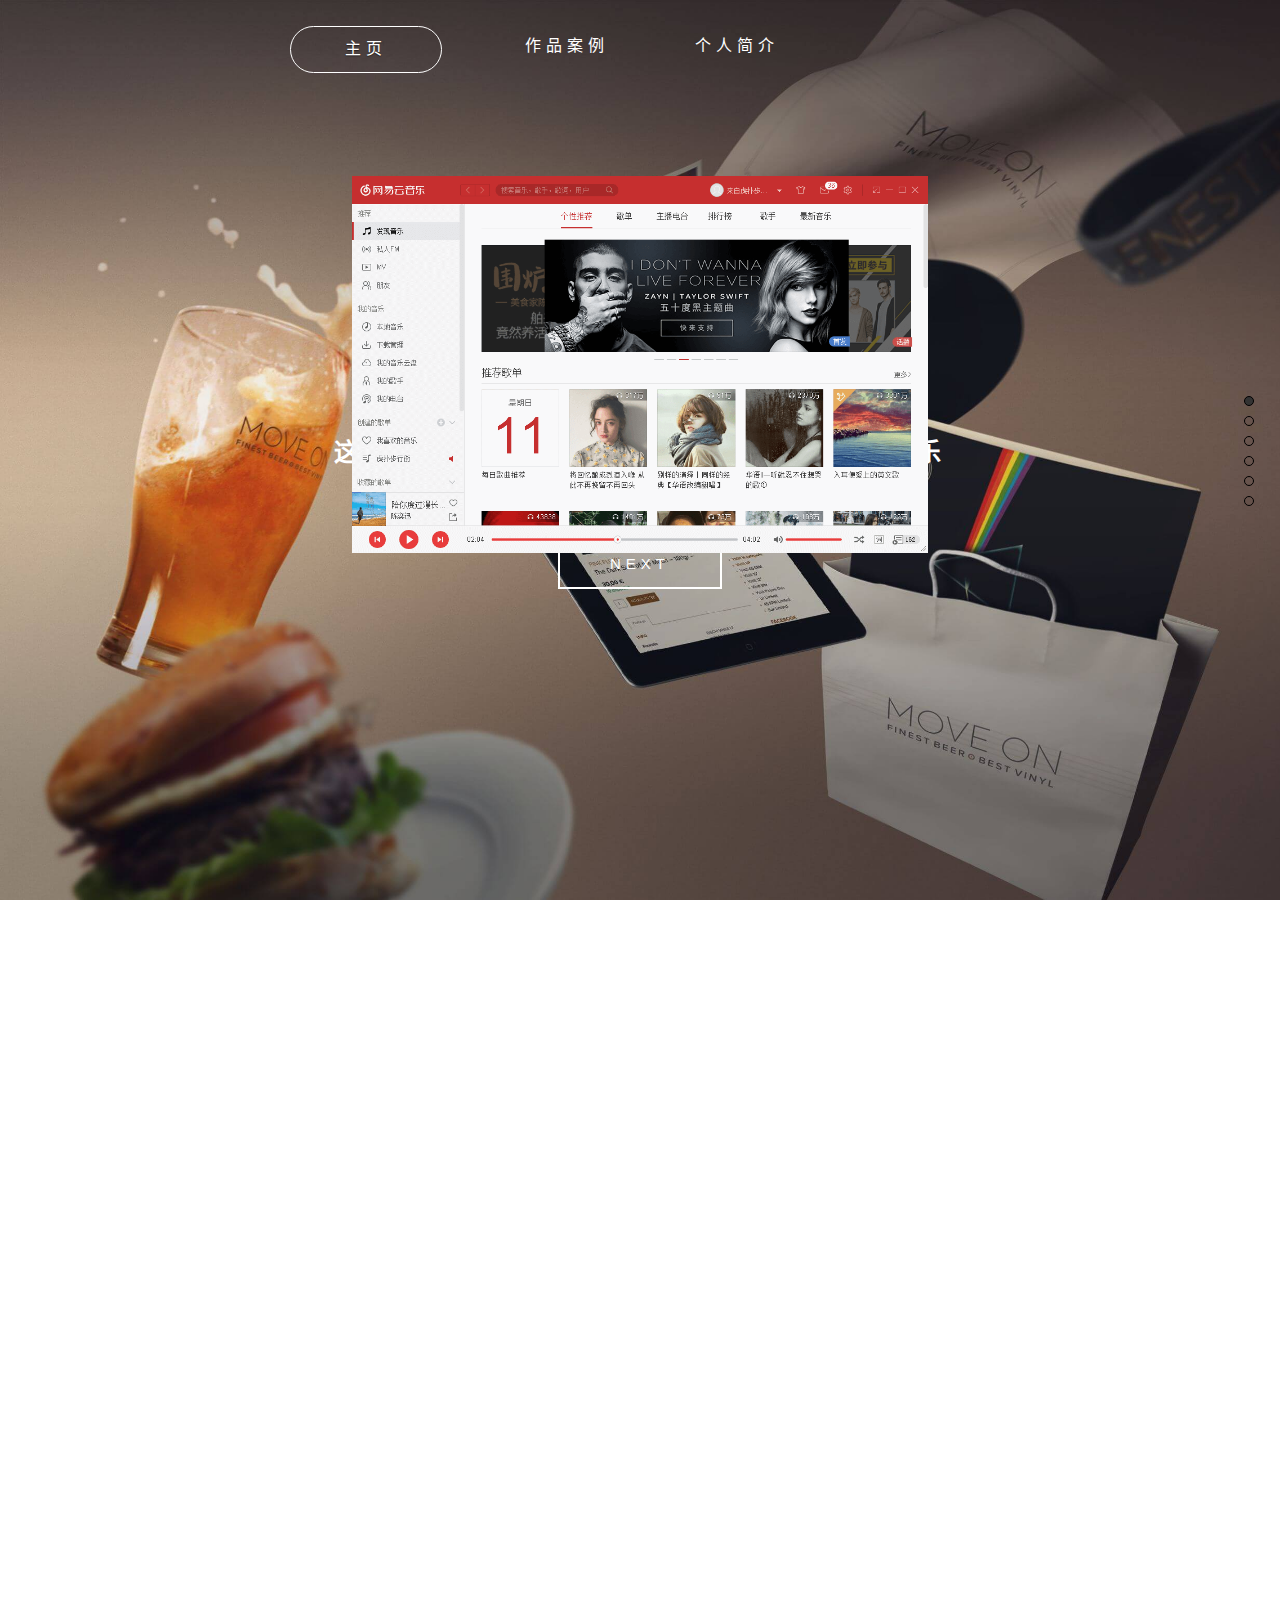
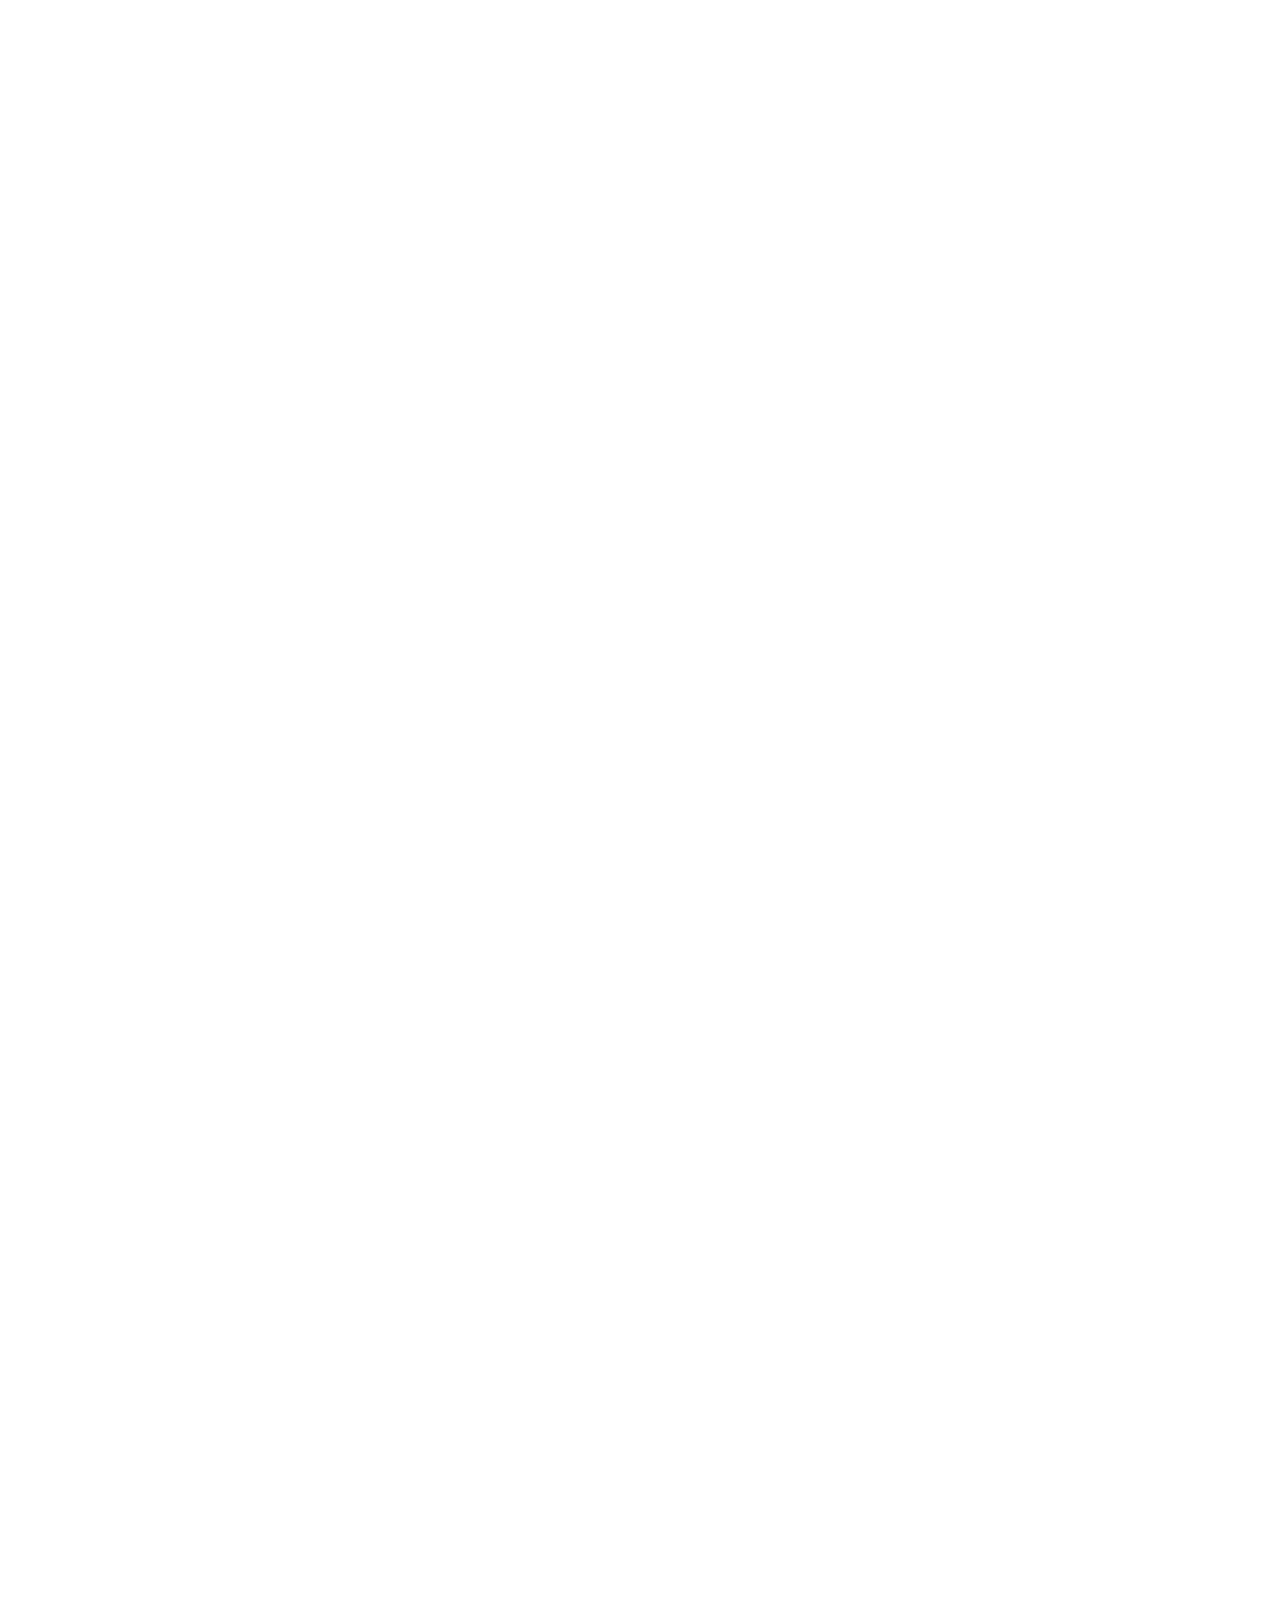
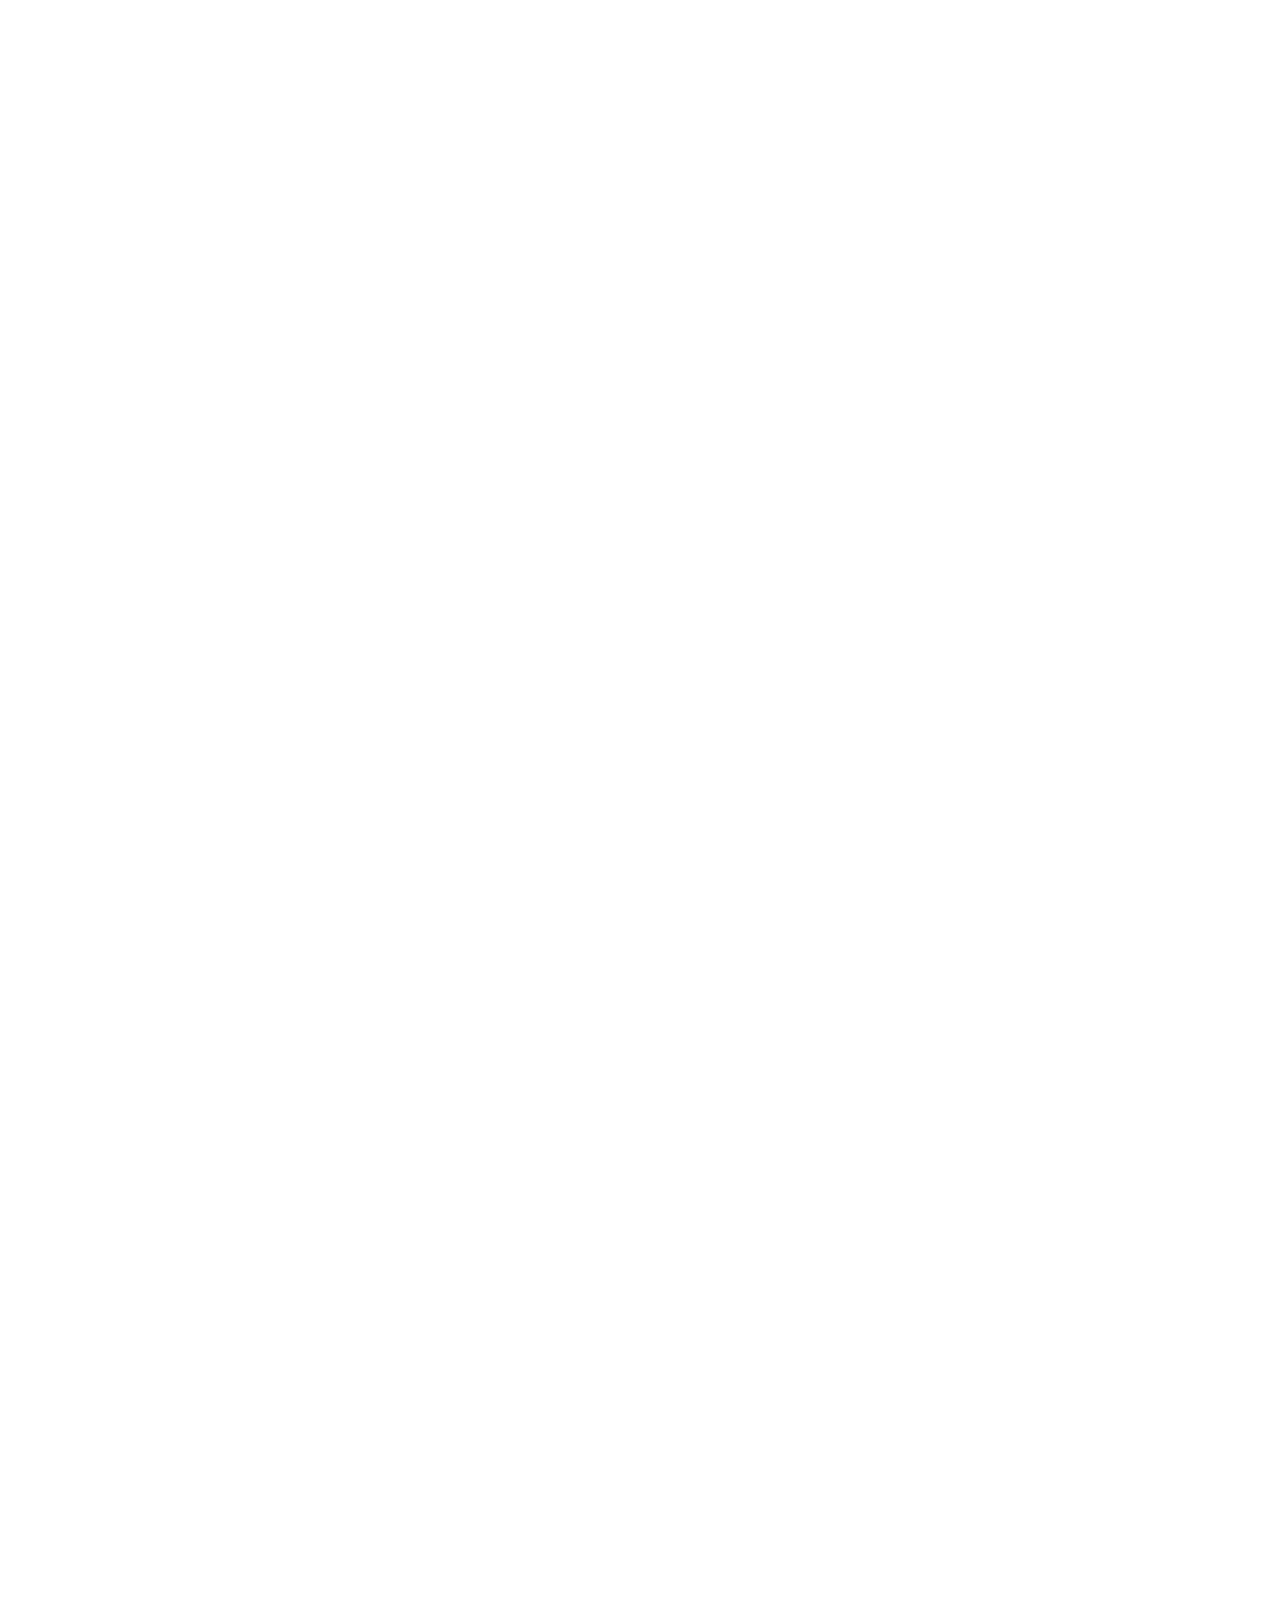
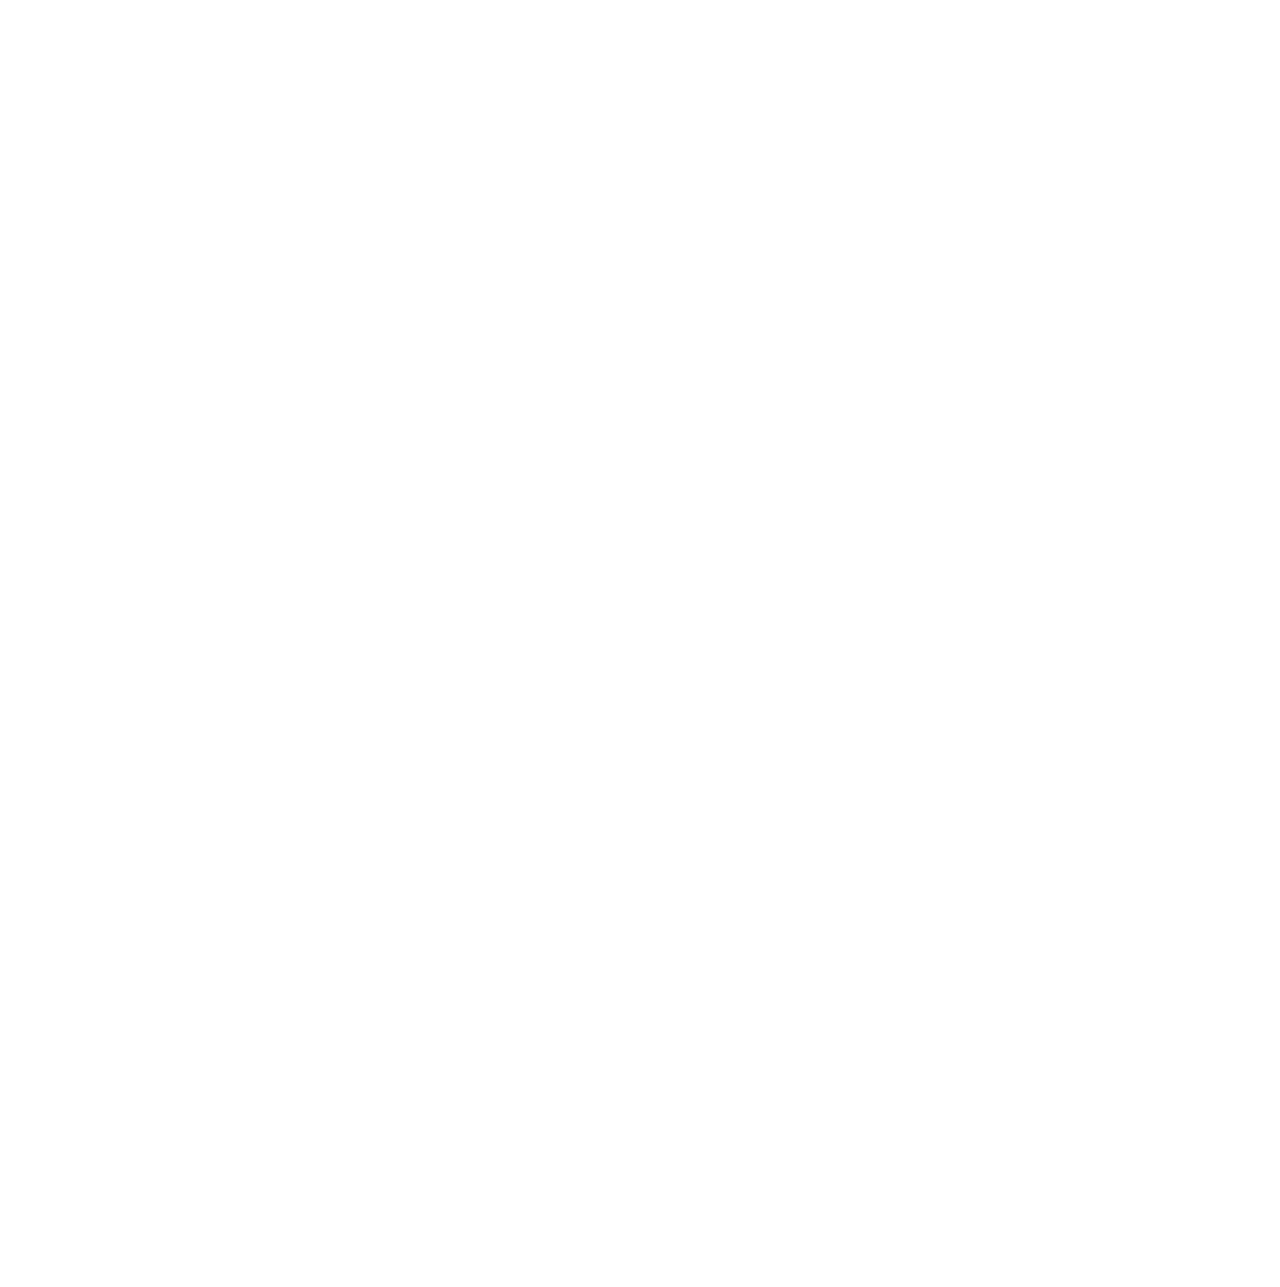
<file: demo.html>
<!DOCTYPE html>

<html lang="zh-CN">

<head>

<meta charset="utf-8">

<title>网易云音乐</title>

<link rel="stylesheet" href="css/jquery.fullPage.css">

<script src="js/jquery-1.8.3.min.js"></script>

<script src="js/jquery-ui-1.10.3.min.js"></script>

<script src="js/jquery.fullPage.min.js"></script>

<script type="text/javascript" src="js/wy.js"></script>

</head>



<body>

<div class="section section1 section-1">
<nav class="nav">
	<ul>
		<li class="nav-a"><a href="#">主页</a></li>
		<li><a href="https://qdlyh.github.io/test/demo.html">作品案例</a></li>
		<li><a href="https://qdlyh.github.io/cjb/demo.html"  target="_blank">个人简介</a></li>
	</ul>
</nav>
	<h1>Hello</h1>

	<h2>这是我的作品,接下来我们来介绍下网易云音乐</h2>
    <a href="#page2" class="btn-white">next</a>
</div>

<div class="section section2 section-2">

     <h2>网易云音乐</h2>

	<h4>网易云音乐是一款由网易开发的音乐产品，依托专业音乐人、DJ、好友推荐及社交功能，</h4><h4>在线音乐服务主打歌单、社交、大牌推荐和音乐,以歌单、DJ节目、社交、地理位置为核心要素，主打发现和分享,还有各种段子。</h4>

    <img src="images/0.png" alt="">

</div>

<div class="section section3 section-3">

	<h1>功能介绍</h1>

	<p>国内首个以“歌单”作为核心架构的音乐APP，国内最大、最优质的“歌单”库，批量遇见好听音乐更加简单；轻松创建“歌单”。</p>

	<p>“乐评”氛围，同一首歌，通过其他人的评论，体会当中故事、体会同样的感受，在评论中找到共鸣。</p>

	<img src="images/1.png" alt="">

</div>

<div class="section section4 section-4">

	<h1>发展历程/宣传方式</h1>

	<p>TalkingData移动数据研究中心发布的数据显示，2014年1月至9月份，网易云音乐以36.5%的用户月增长率居所有音乐类APP的第一位，超过QQ音乐等同行产品。</p>

	<p>百度中国好应用“2014年度优秀视觉设计奖”等，中国十佳移动互联网应用、2014中国软件风云榜“编辑推荐奖”。</p>
     
    <img src="images/2.png" alt="">

</div>
<div class="section section5 section-5">
   
	<h1>使用指南</h1>

 <p>1.用户可以根据自己的喜好创建、收藏、分享歌单，应用以用户创造的歌单为基本线索。<br/>
	2.用户可以导入原有手机通讯录、SNS关系，或者借助网易云音乐自身LBS功能构建音乐社交圈。<br/>
	3.用户可以建立自己的主页，可以互相关注，分享音乐，用户的动态在这个圈子里即时呈现。<br/>
	4.网易云音乐包含DJ及音乐人独家自制节目。<br/>
	5.应用指纹技术，通过听取音乐旋律，帮助用户找到歌曲。<br/>
	</p>

	<img src="images/3.png" alt="">

</div>

<div class="section section6 section-6">

	<h1>联系作者</h1>

	<h2>电话:<br/>
	邮箱: liang620523@163.com</h2>
	<p><a href="http://music.163.com/#/my/m/music/playlist?id=313894532"  target="_blank">网易云音乐</a></p>
     
</div>

</body>

</html>
</file>
